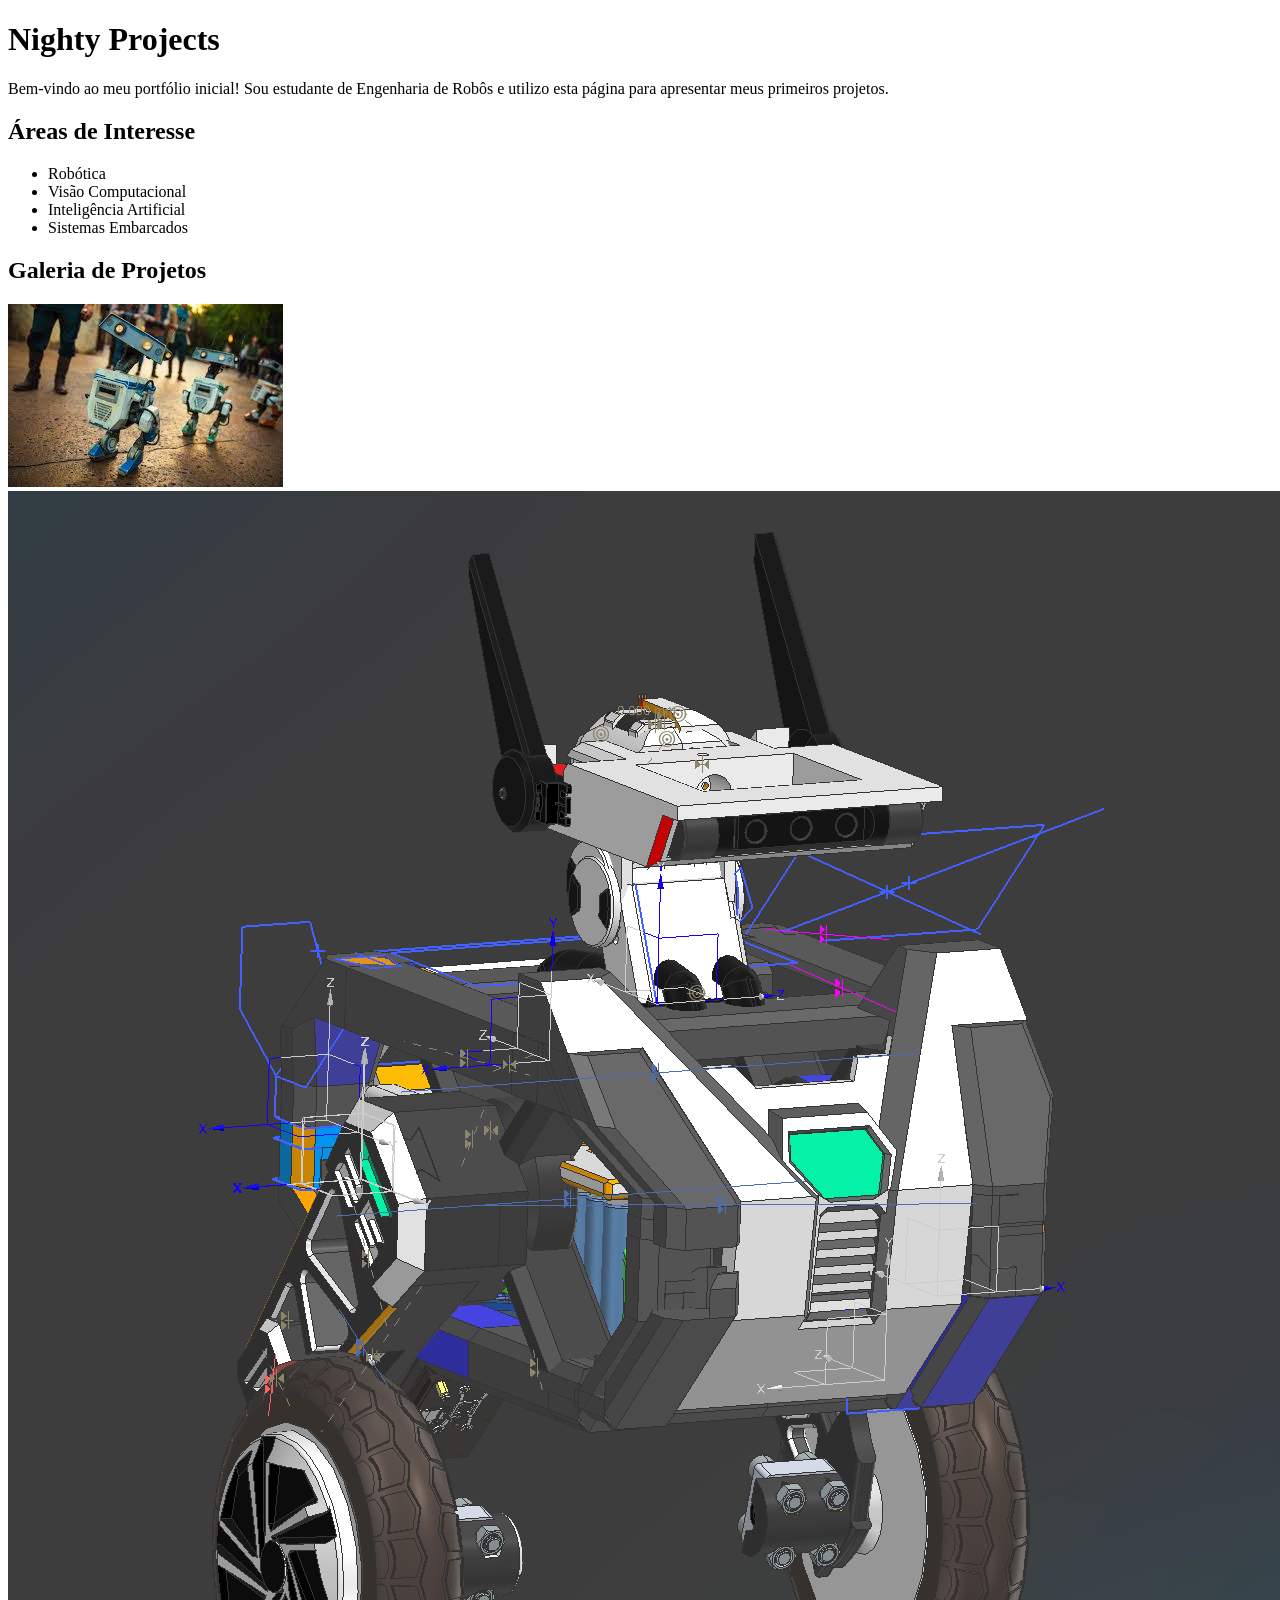
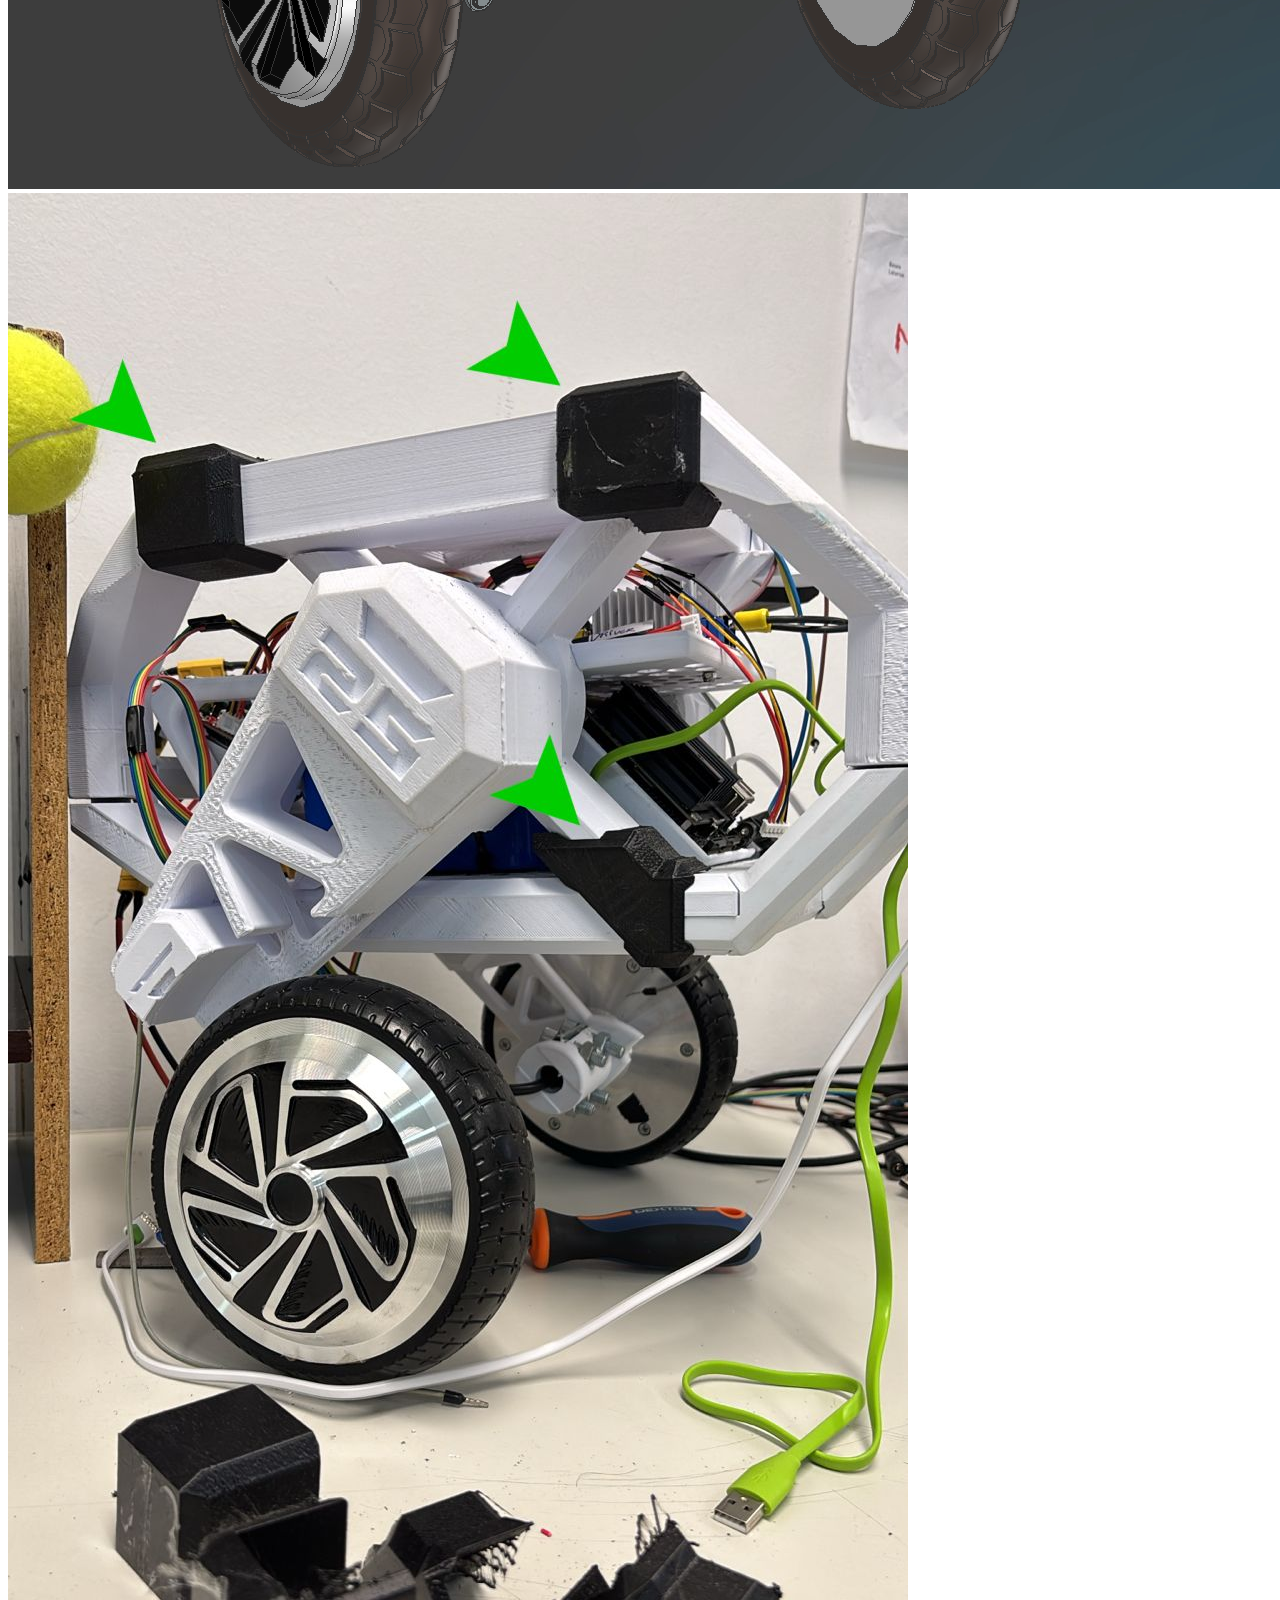
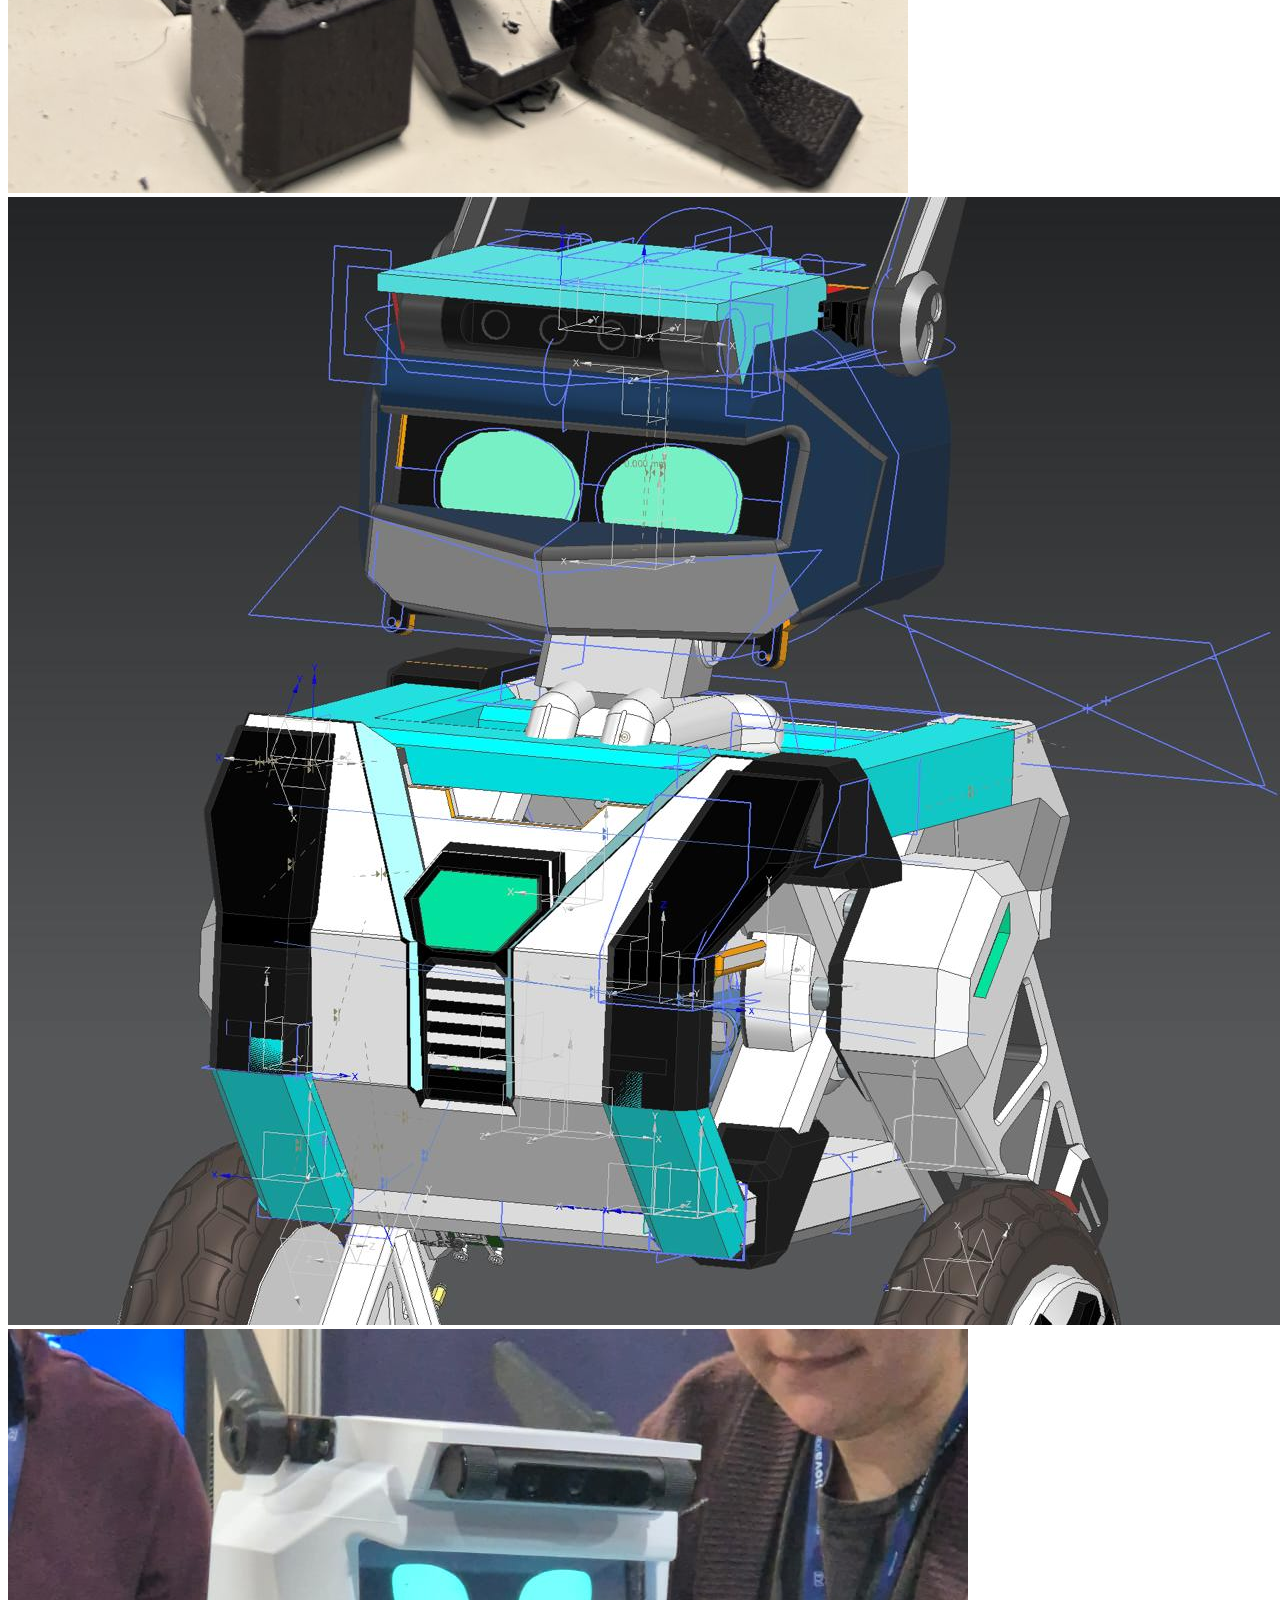
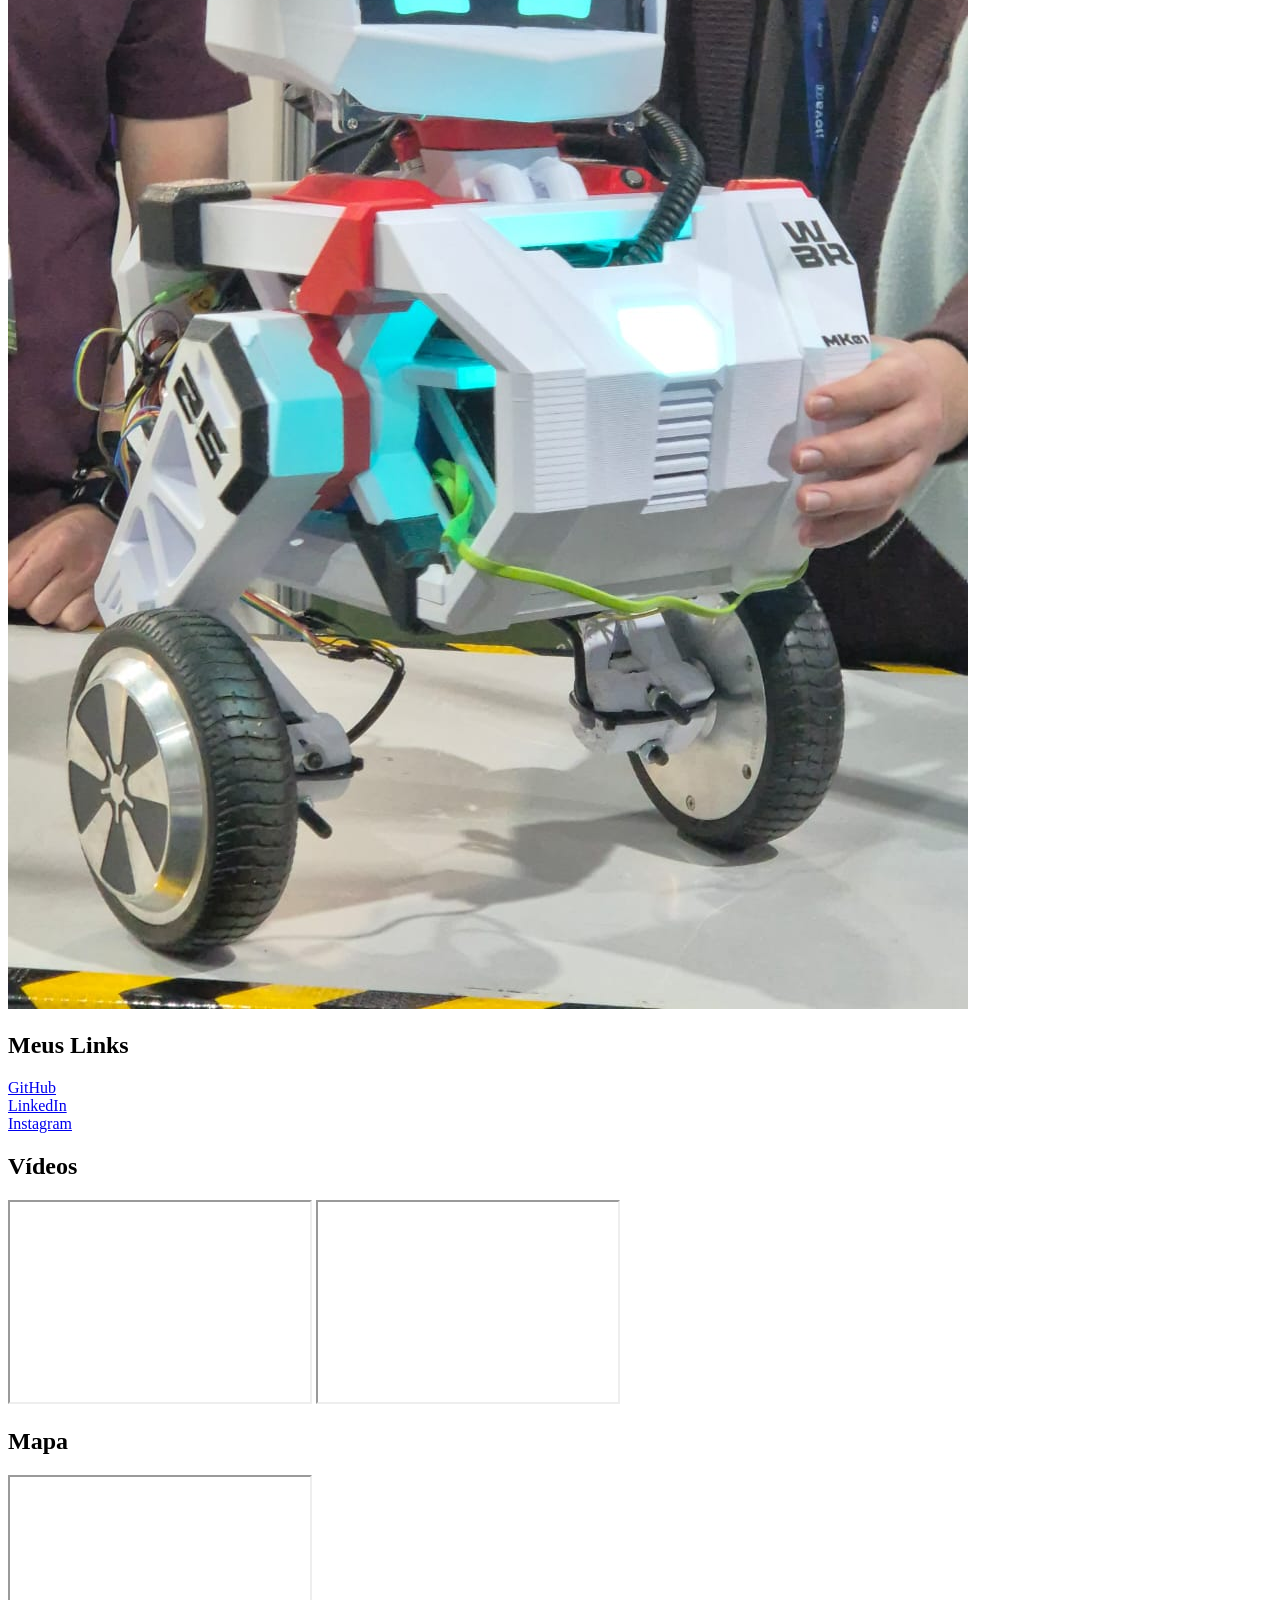
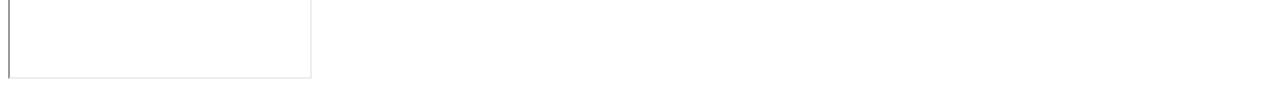
<file: Lab1 - Pagina inicial/index.html>
<!DOCTYPE html>
<html lang="pt-BR">
<head>
    <meta charset="UTF-8">
    <meta name="viewport" content="width=device-width, initial-scale=1.0">
    <title>Nighty Projects — Página Inicial</title>
</head>

<body>

    <h1>Nighty Projects</h1>

    <p>Bem-vindo ao meu portfólio inicial!
       Sou estudante de Engenharia de Robôs e utilizo esta página para apresentar meus primeiros projetos.</p>

    <h2>Áreas de Interesse</h2>
    <ul>
        <li>Robótica</li>
        <li>Visão Computacional</li>
        <li>Inteligência Artificial</li>
        <li>Sistemas Embarcados</li>
    </ul>

    <h2>Galeria de Projetos</h2>
    <img src="bdx.png" alt="BDX robô">
    <img src="ROBO.png" alt="Robô Conceitual">
    <img src="base.jpeg" alt="Base do projeto">
    <img src="3d_completo.jpeg" alt="Projeto 3D completo">
    <img src="robo_inova.jpeg" alt="Robô Inova">

    <h2>Meus Links</h2>
    <p>
        <a href="https://github.com" target="_blank">GitHub</a><br>
        <a href="https://www.linkedin.com/in/nity-vianna-518397275" target="_blank">LinkedIn</a><br>
        <a href="https://www.instagram.com/nity_vianna" target="_blank">Instagram</a>
    </p>

    <h2>Vídeos</h2>
    <iframe width="300" height="200"
        src="https://www.youtube.com/embed/qNfRgZMWyCI"
        allowfullscreen></iframe>

    <iframe width="300" height="200"
        src="https://www.youtube.com/embed/16LuvR2CARA"
        allowfullscreen></iframe>

    <h2>Mapa</h2>
    <iframe width="300" height="200"
        src="https://www.google.com/maps/embed?pb=!1m18!1m12!1m3!1d3655.9764150123187!2d-46.83865732466847!3d-23.60517877876969!2m3!1f0!2f0!3f0!3m2!1i1024!2i768!4f13.1!3m3!1m2!1s0x94cfaac57c5c5d47%3A0xb936c642379c1e0d!2sKart%C3%B3dromo%20Granja%20Viana!5e0!3m2!1spt-BR!2sbr!4v1763441571623!5m2!1spt-BR!2sbr"
        loading="lazy"></iframe>

</body>
</html>
</file>
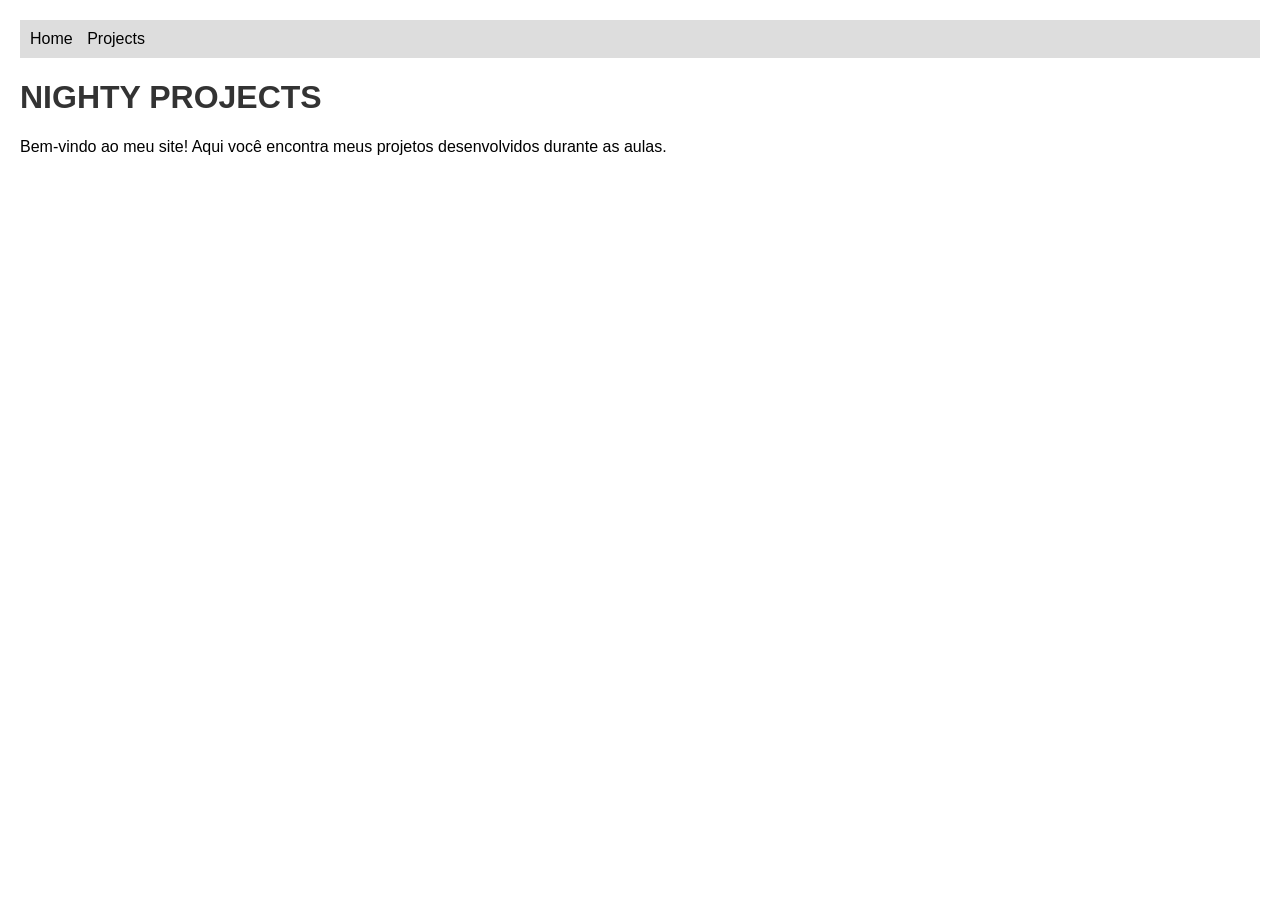
<file: Lab2-EsqueletoDoSite/index.html>
<!DOCTYPE html>
<html lang="pt-BR">
<head>
    <meta charset="UTF-8">
    <meta name="viewport" content="width=device-width, initial-scale=1.0">
    <title>Nighty Projects — Home</title>
    <link rel="stylesheet" href="style.css">
</head>

<body>

    <nav>
        <a href="index.html">Home</a>
        <a href="projects.html">Projects</a>
    </nav>

    <h1 id="titulo-principal">Nighty Projects</h1>

    <p>Bem-vindo ao meu site!  
       Aqui você encontra meus projetos desenvolvidos durante as aulas.</p>

</body>
</html>
</file>
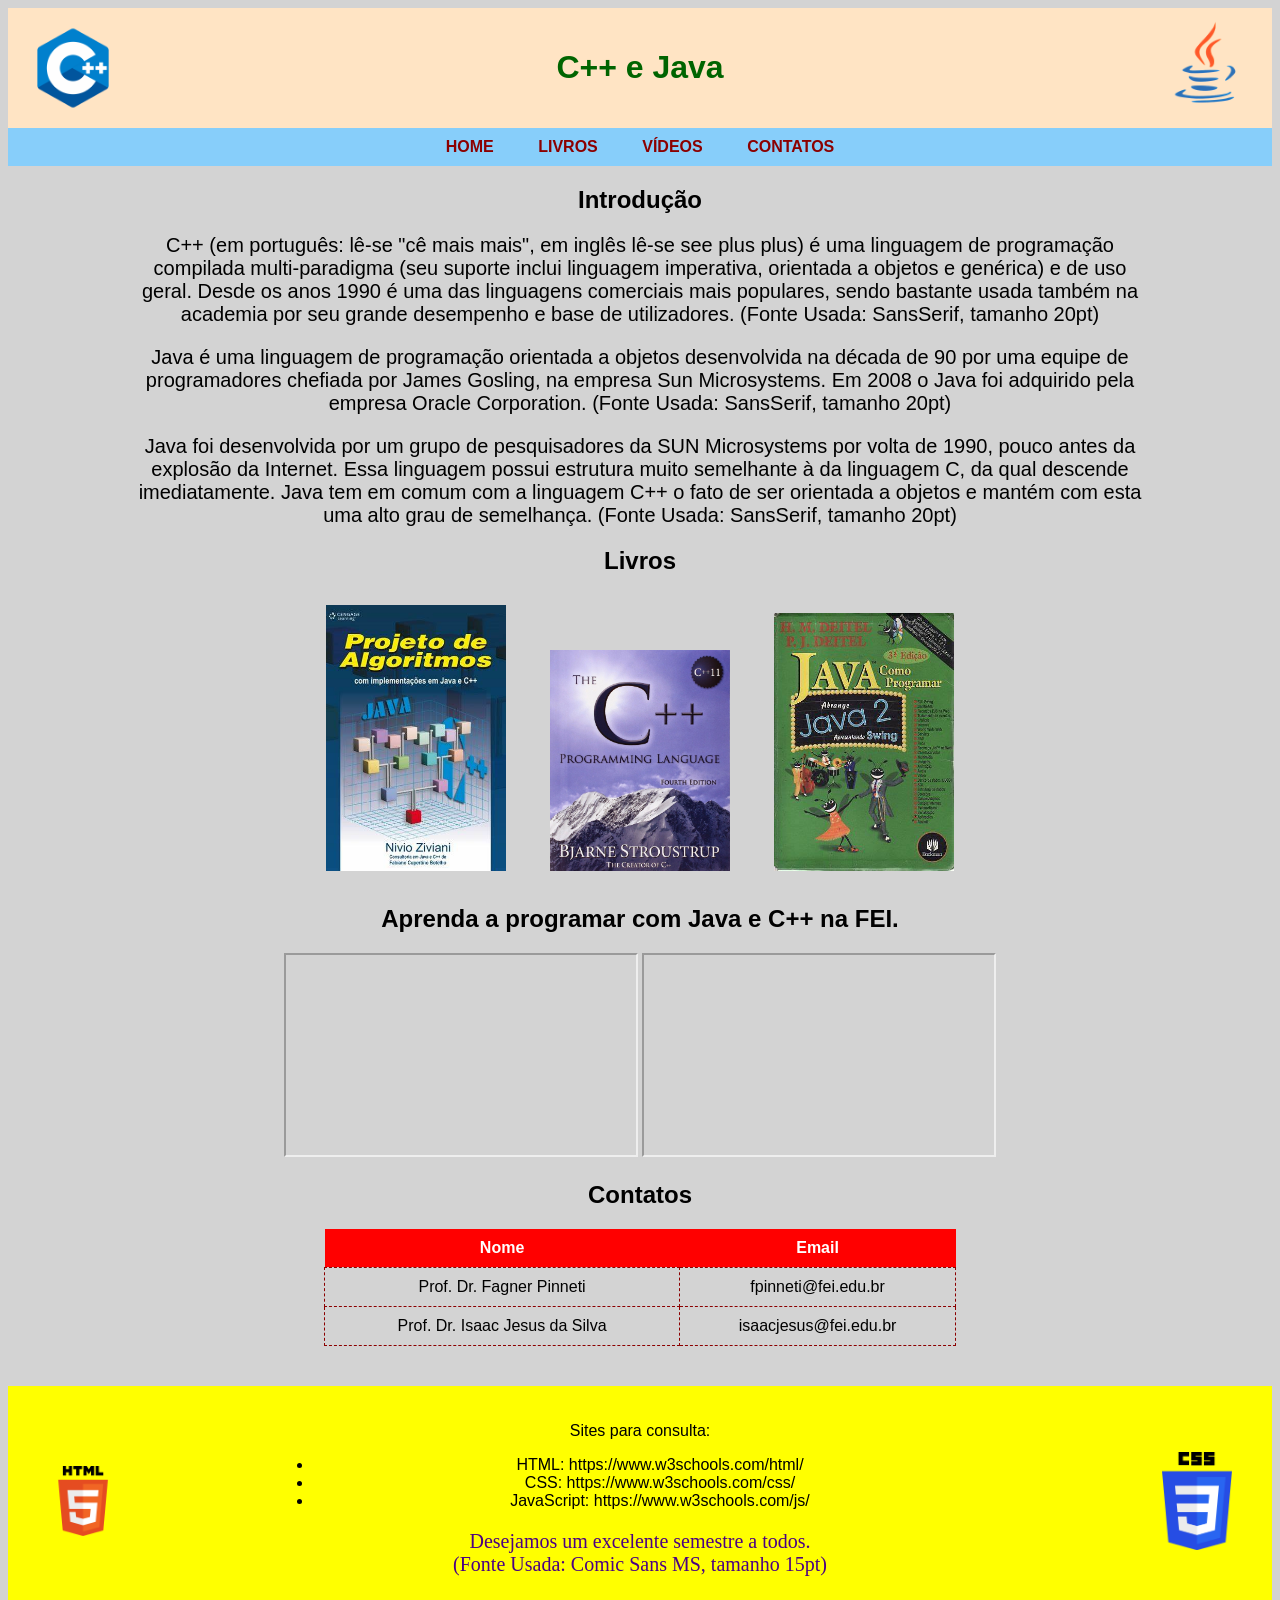
<file: Lab3-CopyModel/copy.html>
<!DOCTYPE html>
<html lang="pt-BR">
<head>
    <meta charset="UTF-8">
    <meta name="viewport" content="width=device-width, initial-scale=1.0">
    <title>C++ e Java</title>
    <link rel="stylesheet" href="copy_style.css">
</head>

<body>

    <header id="topo">
        <img src="c++.png" id="logo-cpp" alt="Logo C++">
        <h1>C++ e Java</h1>
        <img src="java.png" id="logo-java" alt="Logo Java">
    </header>

    <nav id="menu">
        <a href="#">HOME</a>
        <a href="#">LIVROS</a>
        <a href="#">VÍDEOS</a>
        <a href="#">CONTATOS</a>
    </nav>

    <section id="intro">
        <h2>Introdução</h2>

        <p>C++ (em português: lê-se "cê mais mais", em inglês lê-se see plus plus) é uma linguagem de programação compilada multi-paradigma (seu suporte inclui linguagem imperativa, orientada a objetos e genérica) e de uso geral. Desde os anos 1990 é uma das linguagens comerciais mais populares, sendo bastante usada também na academia por seu grande desempenho e base de utilizadores. (Fonte Usada: SansSerif, tamanho 20pt)</p>

        <p>Java é uma linguagem de programação orientada a objetos desenvolvida na década de 90 por uma equipe de programadores chefiada por James Gosling, na empresa Sun Microsystems. Em 2008 o Java foi adquirido pela empresa Oracle Corporation. (Fonte Usada: SansSerif, tamanho 20pt)</p>

        <p>Java foi desenvolvida por um grupo de pesquisadores da SUN Microsystems por volta de 1990, pouco antes da explosão da Internet. Essa linguagem possui estrutura muito semelhante à da linguagem C, da qual descende imediatamente. Java tem em comum com a linguagem C++ o fato de ser orientada a objetos e mantém com esta uma alto grau de semelhança. (Fonte Usada: SansSerif, tamanho 20pt)</p>
    </section>

    <h2 id="titulo-livros">Livros</h2>

    <section id="livros">
        <img src="book1.jpg" alt="Livro 1">
        <img src="book2.jpg" alt="Livro 2">
        <img src="book3.jpg" alt="Livro 3">
    </section>

    <!-- video e mapa -->
    <h2 id="aprenda">Aprenda a programar com Java e C++ na FEI.</h2>

    <section id="midias">
        <iframe width="350" height="200" src="https://www.youtube.com/embed/4MHAOPxcnsQ"></iframe>

        <iframe width="350" height="200" src="https://www.google.com/maps/embed?pb=!1m18!1m12!1m3!1d3652.648556785657!2d-46.581586585019195!3d-23.724241184602274!2m3!1f0!2f0!3f0!3m2!1i1024!2i768!4f13.1!3m3!1m2!1s0x94ce4158ef9c7c05%3A0x776b798985695f52!2sCentro%20Universit%C3%A1rio%20FEI%20-%20Campus%20S%C3%A3o%20Bernardo%20do%20Campo!5e0!3m2!1spt-BR!2sbr!4v1630280666216!5m2!1spt-BR!2sbr"></iframe>
    </section>

    <h2 id="contatos-titulo">Contatos</h2>

    <table id="contatos">
        <tr>
            <th>Nome</th>
            <th>Email</th>
        </tr>
        <tr>
            <td>Prof. Dr. Fagner Pinneti</td>
            <td>fpinneti@fei.edu.br</td>
        </tr>
        <tr>
            <td>Prof. Dr. Isaac Jesus da Silva</td>
            <td>isaacjesus@fei.edu.br</td>
        </tr>
    </table>

    <footer id="rodape">
        <img src="html.png" id="html-icon" alt="Icone HTML">

        <div id="rodape-centro">
            <p>Sites para consulta:</p>
            <ul>
                <li>HTML: https://www.w3schools.com/html/</li>
                <li>CSS: https://www.w3schools.com/css/</li>
                <li>JavaScript: https://www.w3schools.com/js/</li>
            </ul>

            <p id="mensagem-final">Desejamos um excelente semestre a todos.<br>(Fonte Usada: Comic Sans MS, tamanho 15pt)</p>
        </div>

        <img src="css.png" id="css-icon" alt="Icone CSS">
    </footer>

</body>
</html>
</file>
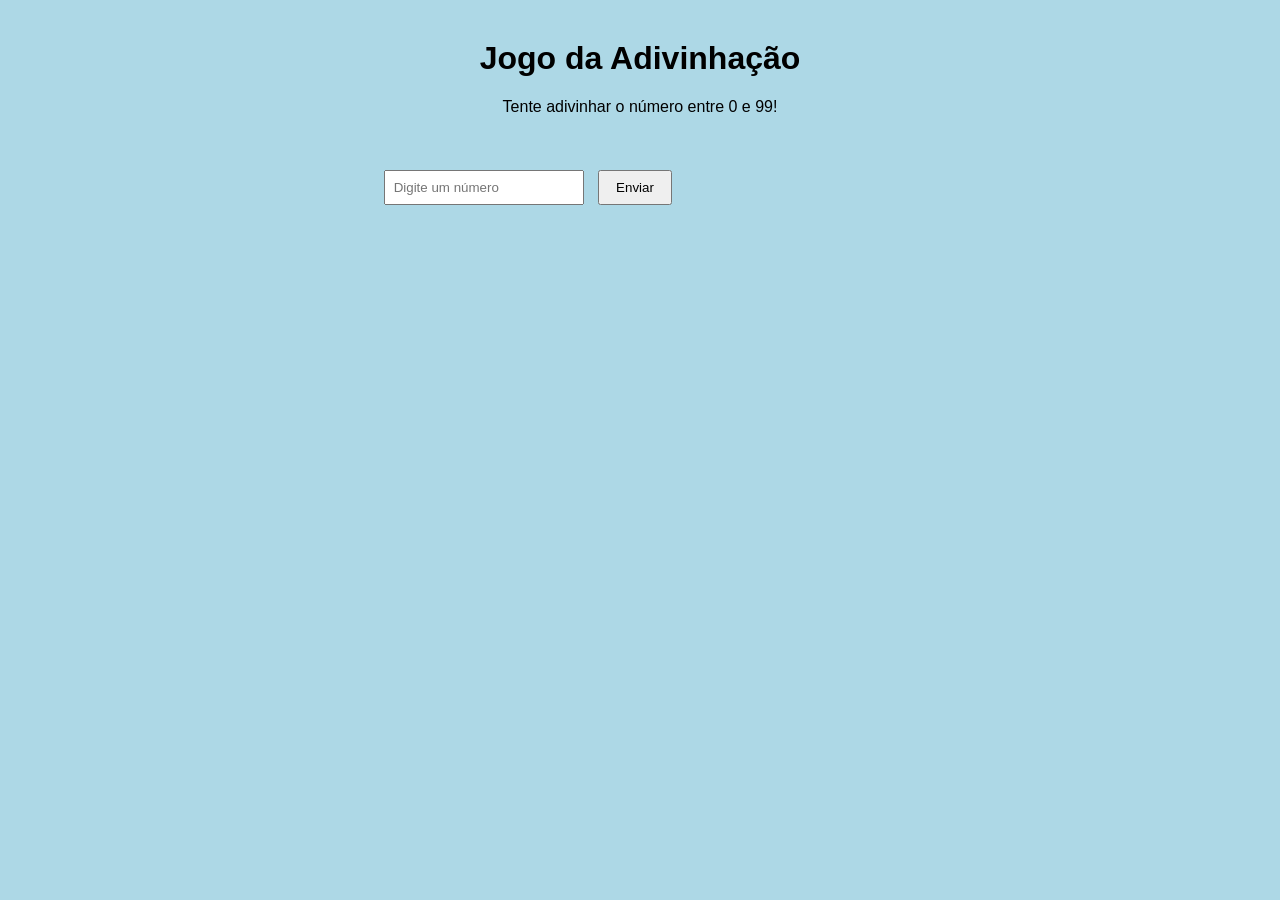
<file: Lab4-Advinhacao/guess.html>
<!DOCTYPE html>
<html lang="pt-BR">
<head>
    <meta charset="UTF-8">
    <meta name="viewport" content="width=device-width, initial-scale=1.0">
    <title>Adivinhação</title>
    <link rel="stylesheet" href="guess.css">
</head>

<body>

    <h1>Jogo da Adivinhação</h1>
    <p>Tente adivinhar o número entre 0 e 99!</p>

    <input type="text" id="inputNumero" placeholder="Digite um número">
    <button id="btnVerificar">Enviar</button>

    <h2 id="mensagem"></h2>

    <!-- Importa o JavaScript separado -->
    <script src="guess.js"></script>
</body>
</html>
</file>
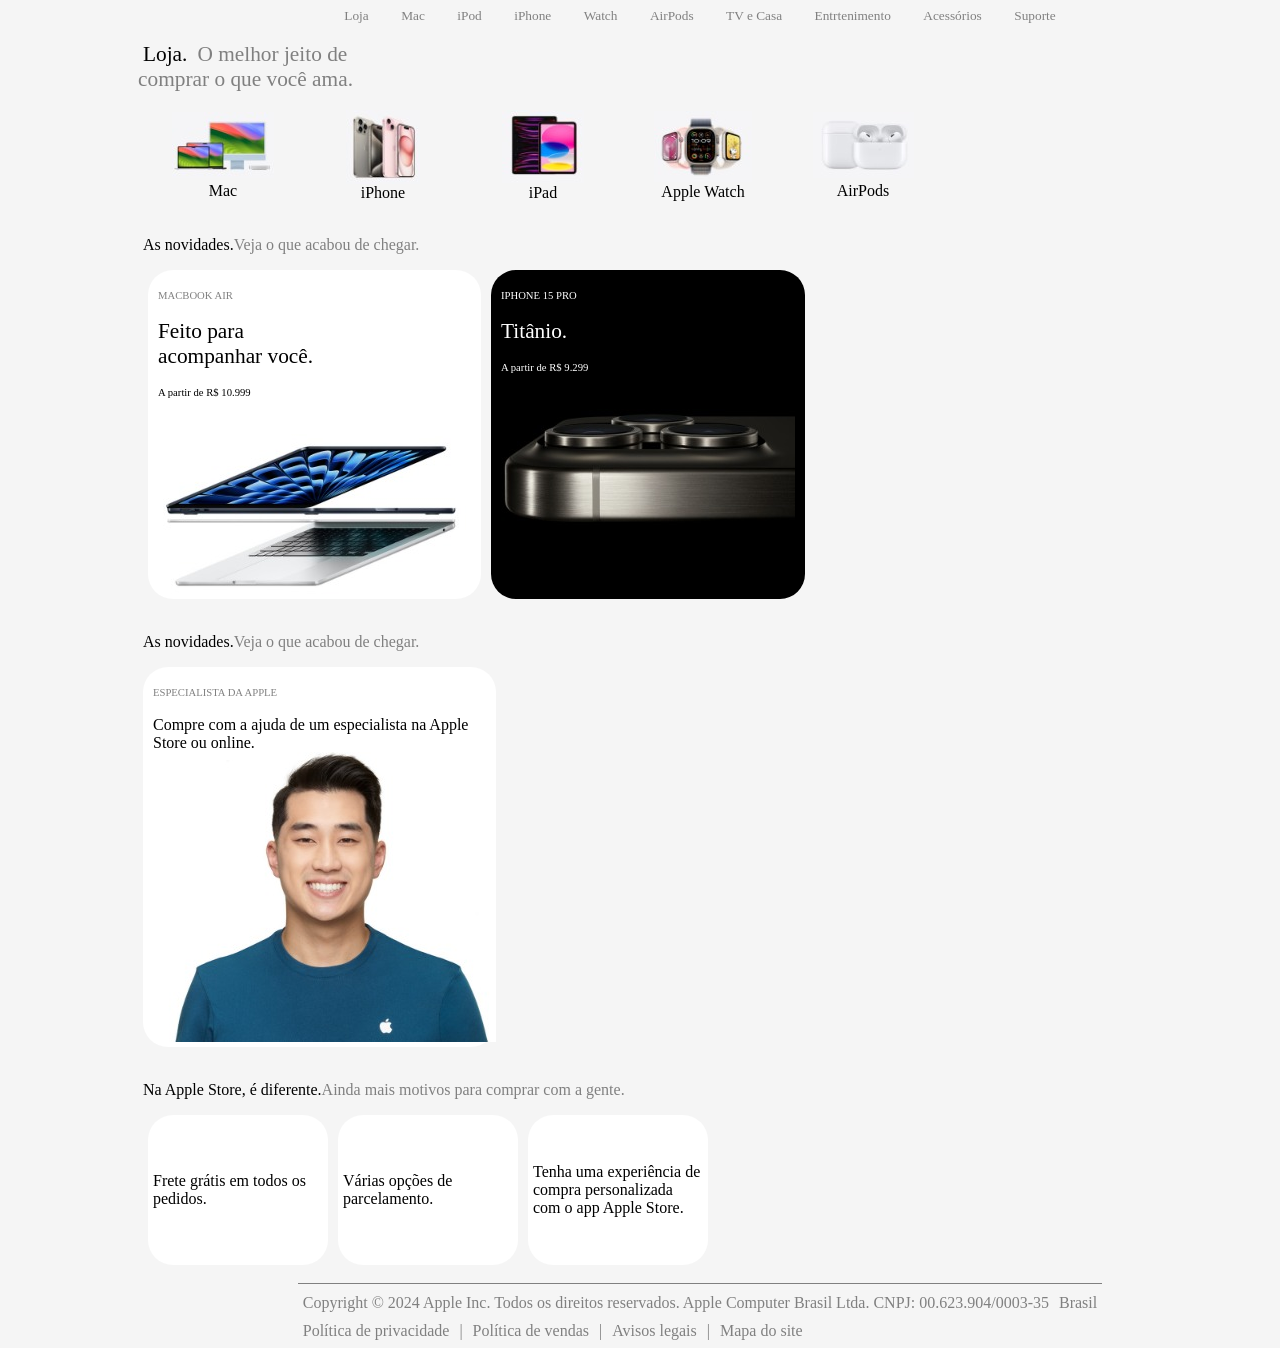
<file: peraphone/pera.html>
<!DOCTYPE html>
    <head>
        <meta charset="UTF-8">
        <title>Prova</title>
        <link href="style.css" rel="stylesheet">  
    </head>

    <body>

        <div class="centralizado" id="menuup">
            <div>Loja</div>
            <div>Mac</div>
            <div>iPod</div>
            <div>iPhone</div>
            <div>Watch</div>
            <div>AirPods</div>
            <div>TV e Casa</div>
            <div>Entrtenimento</div>
            <div>Acessórios</div>
            <div>Suporte</div>
        </div>
        
        <br>

        <div class="coluna"> 
            <div id="titulo">
                <div class="preto">Loja. </div>
                <div class="cinza">O melhor jeito de</div> 
            </div>
            <div id="titulo" class="cinza">comprar o que você ama.</div>

            <br>

            <div>
                <div class="produtos">
                    <div class="coluna">
                        <img src="../1.jpeg" alt="Mac">
                        <div>Mac</div>
                    </div>
                    <div class="coluna">
                        <img src="../2.jpeg" alt="Mac">
                        <div>iPhone</div>
                    </div>
                    <div class="coluna">
                        <img src="../3.jpeg" alt="Mac">
                        <div>iPad</div>
                    </div>
                    <div class="coluna">
                        <img src="../4.jpeg" alt="Mac">
                        <div>Apple Watch</div>
                    </div>
                    <div class="coluna">
                        <img src="../5.jpeg" alt="Mac">
                        <div>AirPods</div>
                    </div>
                </div>
            </div>

            <br>

            <div class="coluna">
                <div>
                    <p class="preto">As novidades. </p>
                    <p class="cinza">Veja o que acabou de chegar.</p>
                </div>
                <div>
                    <div class="coluna" id="box_branco">
                        <div class="cinza" id="fonte8">MACBOOK AIR</div> <br>
                        <div class="preto" id="titulo">Feito para <br> acompanhar você.</div> <br>
                        <div class="conza" id="fonte8">A partir de R$ 10.999</div> <br>
                        <br>
                        <div><div><img src="../a.jpeg" alt="macbookair"></div></div>
                    </div>

                    <br>

                    <div class="coluna" id="box_preto">
                        <div class="branco" id="fonte8">IPHONE 15 PRO</div> <br>
                        <div class="branco" id="titulo">Titânio.</div> <br>
                        <div class="branco" id="fonte8">A partir de R$ 9.299</div> <br>
                        <br>
                        <div><img id="tamanho" src="../b.jpeg" alt="macbookair"></div>
                    </div>
                </div>
            </div>

            <br>

            <div class="coluna">
                <div>
                    <p class="preto">As novidades. </p>
                    <p class="cinza">Veja o que acabou de chegar.</p>
                </div>
                <div class="coluna" id="box_branco_pessoa">
                    <div class="cinza" id="fonte8">ESPECIALISTA DA APPLE</div> <br>
                    <div class="preto">Compre com a ajuda de um especialista na Apple Store ou online.</div>
                    <div><img src="../c.jpeg" alt="macbookair"></div>
                </div>
            </div>

            <br>

            <div class="coluna">
                <div>
                    <p class="preto"> Na Apple Store, é diferente. </p>
                    <p class="cinza">Ainda mais motivos para comprar com a gente.</p>
                </div>
                <div class="centralizado">
                    <div class="final">
                        <div>Frete grátis em todos os pedidos.</div>
                    </div>
                    <div class="final">
                        <div>Várias opções de parcelamento.</div>
                    </div>
                    <div class="final">
                        <div>Tenha uma experiência de compra personalizada com o app Apple Store.</div>
                    </div>
                </div>
            </div>

        </div>

        <br>

        <div class="centralizado">

            <div class="coluna">
                <div id="menudown1">
                    <div>Copyright © 2024 Apple Inc. Todos os direitos reservados. Apple Computer Brasil Ltda. CNPJ: 00.623.904/0003-35</div>
                    <div>Brasil</div>
                </div>
    
                <div id="menudown2">
                    <div>Política de privacidade</div>
                    <div>|</div>
                    <div>Política de vendas</div>
                    <div>|</div>
                    <div>Avisos legais </div>
                    <div>|</div>
                    <div>Mapa do site</div>
                </div>
            </div>
        </div>
    </body>
</html>
</file>
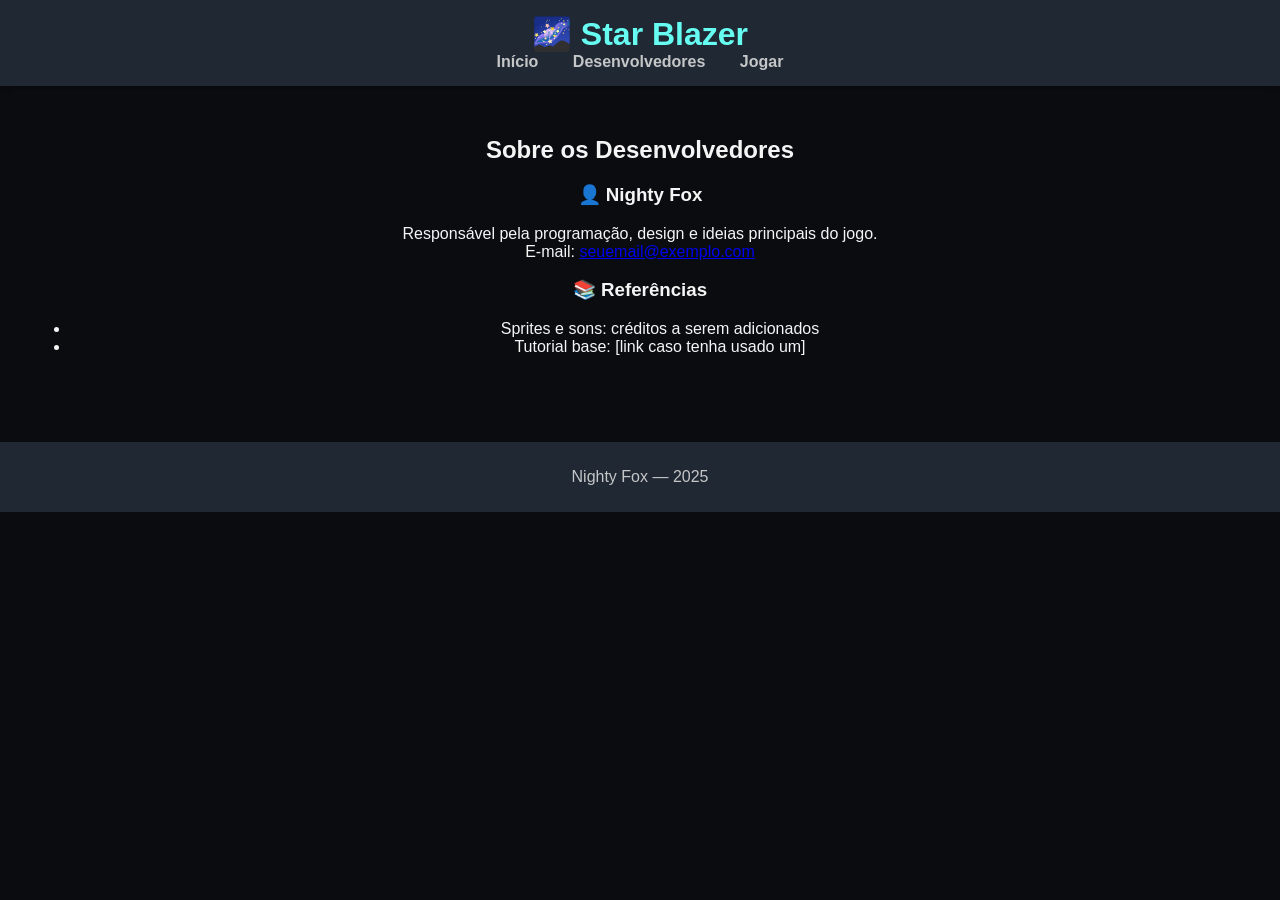
<file: Projeto-Astro626/devs.html>
<!DOCTYPE html>
<html lang="pt-BR">
<head>
  <meta charset="UTF-8" />
  <meta name="viewport" content="width=device-width, initial-scale=1.0" />
  <title>Star Blazer - Desenvolvedores</title>
  <link rel="stylesheet" href="css/style.css" />
</head>

<body>
  <header>
    <h1>🌌 Star Blazer</h1>
    <nav>
      <a href="index.html">Início</a>
      <a href="devs.html">Desenvolvedores</a>
      <a href="game.html">Jogar</a>
    </nav>
  </header>

  <main>
    <h2>Sobre os Desenvolvedores</h2>
    <section class="devs">
      <article>
        <h3>👤 Nighty Fox</h3>
        <p>Responsável pela programação, design e ideias principais do jogo.<br>
        E-mail: <a href="nitynba@gmail.com">seuemail@exemplo.com</a></p>
      </article>

    </section>

    <section class="referencias">
      <h3>📚 Referências</h3>
      <ul>
        <li>Sprites e sons: créditos a serem adicionados</li>
        <li>Tutorial base: [link caso tenha usado um]</li>
      </ul>
    </section>
  </main>

  <footer>
    <p> Nighty Fox — 2025</p>
  </footer>
</body>
</html>
</file>
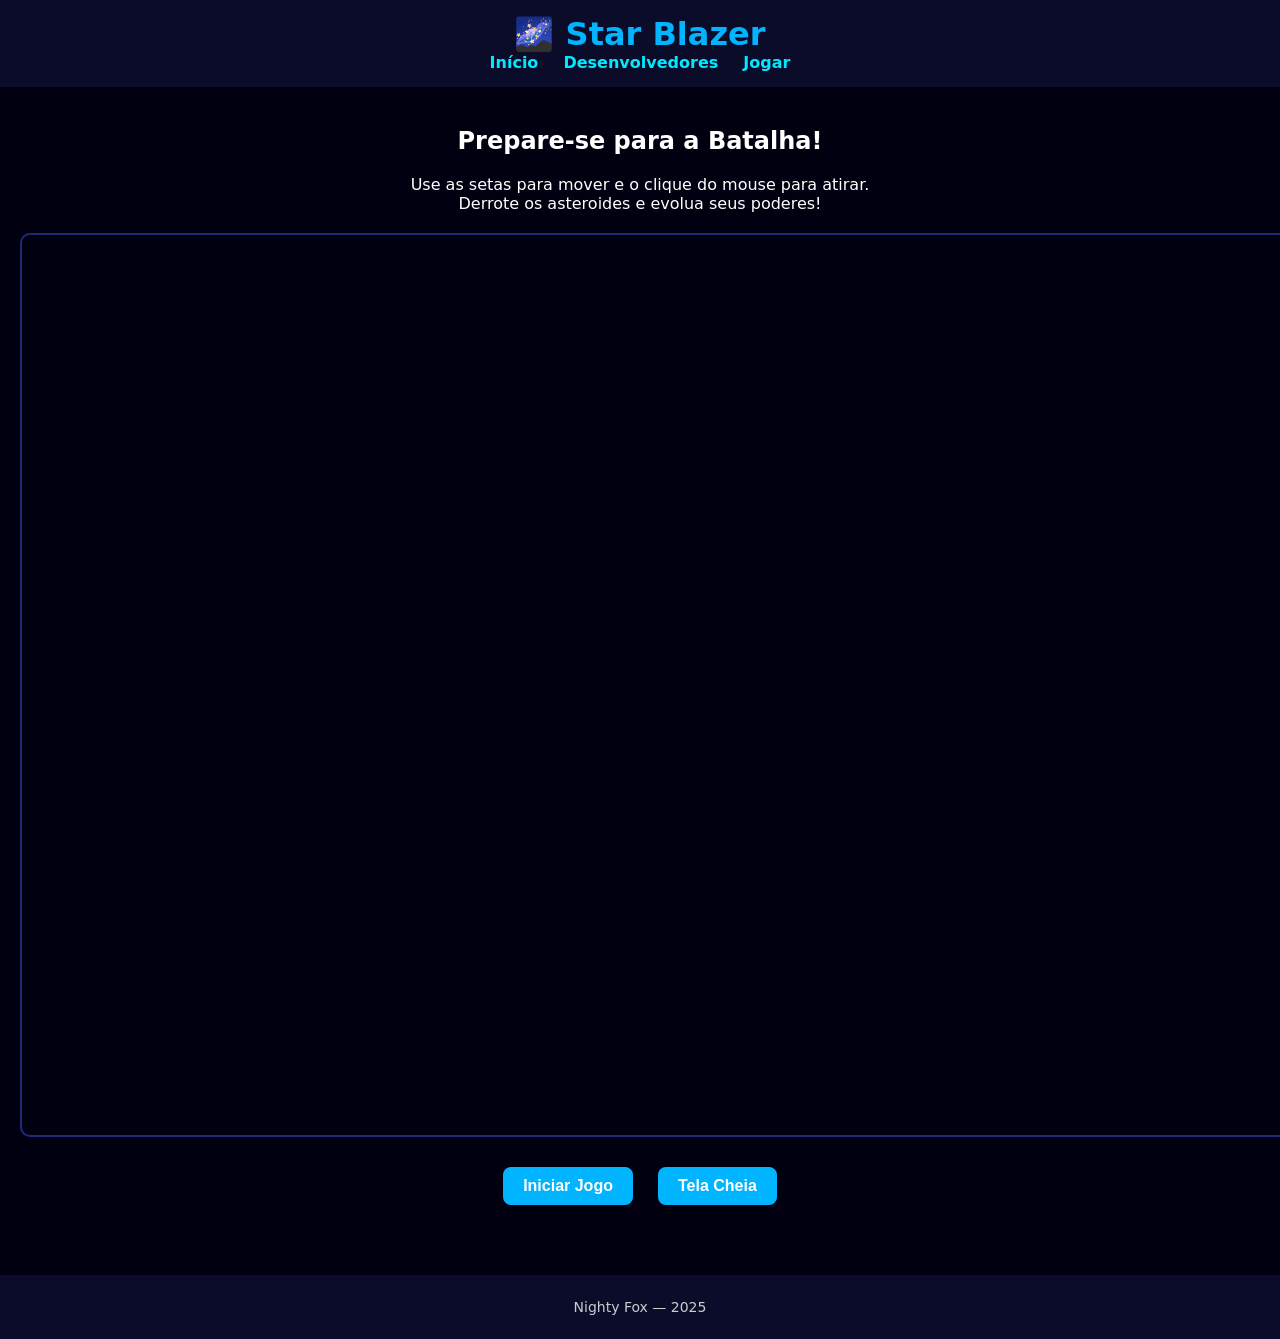
<file: Projeto-Astro626/game.html>
<!DOCTYPE html>
<html lang="pt-BR">
<head>
  <meta charset="UTF-8" />
  <meta name="viewport" content="width=device-width, initial-scale=1.0" />
  <title>🌌 Star Blazer</title>
  <link rel="stylesheet" href="css/style.css" />
  <style>
    body {
      margin: 0;
      background-color: #000011;
      color: white;
      font-family: system-ui, -apple-system, Segoe UI, Roboto, sans-serif;
      text-align: center;
    }

    header {
      background-color: #0b0c2a;
      padding: 15px;
    }

    header h1 {
      margin: 0;
      color: #00b4ff;
    }

    nav a {
      color: #00eaff;
      margin: 0 10px;
      text-decoration: none;
      font-weight: bold;
    }

    nav a:hover {
      text-decoration: underline;
    }

    main {
      padding: 20px;
    }

    #gameCanvas {
      display: block;
      margin: 20px auto;
      background-color: #000011;
      border: 2px solid #1e2a78;
      border-radius: 10px;
    }

    .botao {
      background-color: #00b4ff;
      border: none;
      padding: 10px 20px;
      margin: 10px;
      border-radius: 8px;
      font-size: 16px;
      font-weight: bold;
      color: white;
      cursor: pointer;
      transition: 0.3s;
    }

    .botao:hover {
      background-color: #0088cc;
    }

    footer {
      background-color: #0b0c2a;
      padding: 10px;
      color: #ccc;
      font-size: 14px;
    }
  </style>
</head>

<body>
  <header>
    <h1>🌌 Star Blazer</h1>
    <nav>
      <a href="index.html">Início</a>
      <a href="devs.html">Desenvolvedores</a>
      <a href="game.html">Jogar</a>
    </nav>
  </header>

  <main>
    <h2>Prepare-se para a Batalha!</h2>
    <p>Use as setas para mover e o clique do mouse para atirar.<br>Derrote os asteroides e evolua seus poderes!</p>

    <!-- Canvas do jogo -->
    <canvas id="gameCanvas" width="800" height="600"></canvas>

    <!-- Botões -->
    <div>
      <button id="startBtn" class="botao">Iniciar Jogo</button>
      <button id="fullscreenBtn" class="botao">Tela Cheia</button>
    </div>
  </main>

  <footer>
    <p> Nighty Fox — 2025</p>
  </footer>

  <!-- Importa o script DO JOGO no final -->
  <script src="js/game.js"></script>
</body>
</html>
</file>
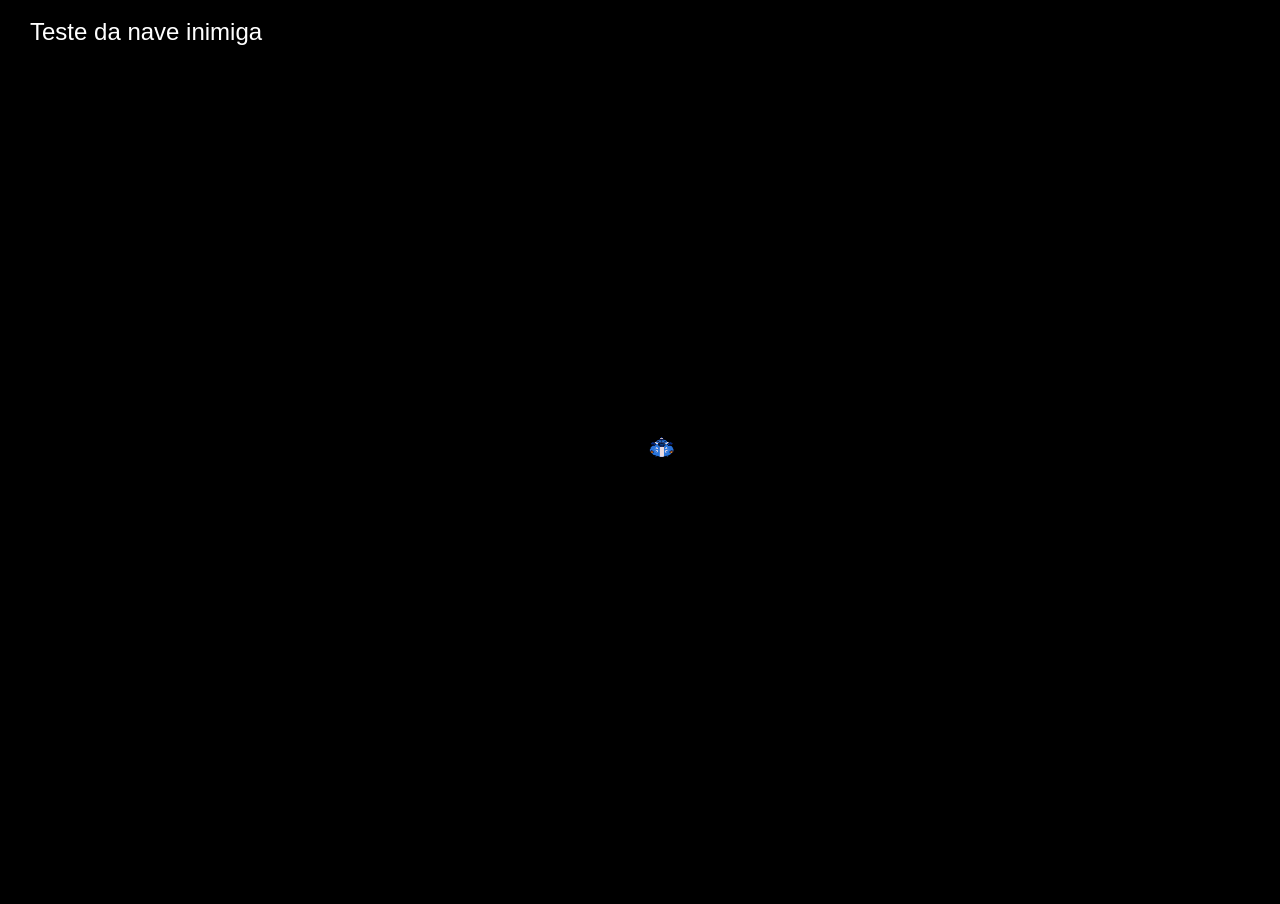
<file: Projeto-Astro626/teste_inimigo.html>
<!DOCTYPE html>
<html lang="pt-BR">
<head>
  <meta charset="UTF-8" />
  <meta name="viewport" content="width=device-width, initial-scale=1.0" />
  <title>Teste — Nave Inimiga</title>
  <script src="js/teste_inimigo.js" defer></script>
</head>
<body style="margin:0; background:black;">
  <canvas id="gameCanvas"></canvas>
</body>
</html>
</file>
<file: Lab2-EsqueletoDoSite/style.css>
/*Tags*/
body {
    font-family: Arial, sans-serif;
    margin: 20px;
}
h1 {
    color: #333;
}
/*Menu*/
nav {
    background-color: #ddd;
    padding: 10px;
    margin-bottom: 20px;
}
nav a {
    
    margin-right: 10px;
    text-decoration: none;
    color: black;
}
/*PseudoClasse*/
nav a:hover {
    color: blue;
}
/*Tabela*/
table {
    width: 100%;
    border-collapse: collapse;
    margin-top: 20px;
}
th, td {
    border: 1px solid #000;
    padding: 8px;
}
/*Classe*/
.tabela {
    background-color: #f0f0f0;
}
/*ID*/
#titulo-principal {
    text-transform: uppercase;
}
</file>
<file: Lab3-CopyModel/copy_style.css>
body {
    background-color: lightgray;
    font-family: sans-serif;
    text-align: center;
}

/*Top*/
#topo {
    background-color:bisque;
    padding: 20px;
    position: relative;
}

#topo h1 {
    color: darkgreen;
    font-size: 32px;
}

#logo-cpp {
    position: absolute;
    left: 20px;
    top: 15px;
    width: 90px;
}

#logo-java {
    position: absolute;
    right: 20px;
    top: 10px;
    width: 90px;
}

/*menu*/
#menu {
    margin-top: 0;
    padding: 10px;
    background-color:  lightskyblue;
}

#menu a {
    margin: 0 20px;
    color: darkred;
    text-decoration: none;
    font-weight: bold;
}

#menu a:hover {
    text-decoration: underline;
}

#intro {
    width: 80%;
    margin: 20px auto;
}

#intro p {
    font-size: 20px;
}
#livros img {
    width: 180px;
    margin: 10px 20px;
}

#midias {
    margin-top: 20px;
}
#contatos {
    margin: 20px auto;
    border-collapse: collapse;
    width: 50%;
}

#contatos th {
    background-color: red;
    color: white;
    padding: 10px;
}

#contatos td {
    border: 1px dashed darkred;
    padding: 10px;
}

#rodape {
    background-color: yellow;
    padding: 20px;
    margin-top: 40px;
    display: flex;
    justify-content: space-between;
    align-items: center;
}

#html-icon {
    width: 70px;
    margin-left: 20px;
}

#css-icon {
    width: 70px;
    margin-right: 20px;
}

#rodape-centro {
    width: 60%;
}

#mensagem-final {
    color: indigo;
    font-family: "Comic Sans MS", cursive;
    font-size: 15pt;
}
</file>
<file: Lab4-Advinhacao/guess.css>
body {
    background-color: lightblue;
    text-align: center;
    font-family: Arial, sans-serif;
    margin-top: 40px;
}

input {
    padding: 8px;
    width: 180px;
    margin-top: 10px;
}

button {
    padding: 8px 16px;
    margin-left: 10px;
}

#mensagem {
    margin-top: 20px;
    padding: 10px;
    display: inline-block;
    min-width: 200px;
}
</file>
<file: peraphone/style.css>
body{
    background-color: whitesmoke;
    margin-left: 10%;
}

div{
    display: flex;
    flex-direction: row;
    margin-inline: 5px;
}

.coluna{
    display: flex;
    flex-direction: column;
    align-items: baseline;
}

.centralizado{
    display: flex;
    justify-content: center;
    align-items: center;
}

.preto{
    color: black;
}

.cinza{
    color: gray;
}

.branco{
    color: white;
}

.azul{
    color: aqua;
}

#fonte8{
    font-size: 8pt;
}

.produtos div{
    display: flex;
    align-items: center;
    width: 150px;
    justify-content: space-around;
}

#menuup{
    justify-content: space-around;
    color: gray;
    font-size: 10pt;
    margin-inline: 200px;
}

#titulo{
    font-size: 16pt;
}


#box_branco{
    display: flex;
    flex-wrap: wrap;
    background-color: white;
    padding: 5px;
    border-radius: 25px;
    padding-top: 20px;
}
#box_branco_pessoa{
    display: flex;
    flex-wrap: wrap;
    background-color: white;
    padding: 5px;
    width: 343px;
    border-radius: 25px;
    padding-top: 20px;
}
#box_preto{
    display: flex;
    background-color: black;
    padding: 5px;
    border-radius: 25px;
    padding-top: 20px;
}
.final {
    display: flex;
    background-color: white;
    flex-wrap: wrap;
    width: 180px;
    height: 150px;
    align-items: center;
    border-radius: 25px;
}

#tamanho{
    margin: 0;
}

#menudown1{
    border-top: 1px solid gray;
    justify-content: space-between;
    padding-top: 10px;
    margin-left: 100px;
    margin-right: 100px;
    color: gray;
}

#menudown2{
    justify-content: space-between;
    margin-top:10px;
    margin-left: 100px;
    margin-right: 100px;
    color: gray;
}
</file>
<file: Projeto-Astro626/css/style.css>
html {
  scroll-behavior: smooth;
}

body {
  font-family: "Poppins", sans-serif;
  background-color: #0b0c10;
  color: #f5f5f5;
  margin: 0;
  text-align: center;
}

header {
  background-color: #1f2833;
  padding: 15px 0;
  box-shadow: 0 2px 6px rgba(0,0,0,0.3);
}

h1 {
  color: #66fcf1;
  margin: 0;
}

nav a {
  color: #c5c6c7;
  margin: 0 15px;
  text-decoration: none;
  font-weight: bold;
  transition: 0.3s;
}

nav a:hover {
  color: #66fcf1;
}

main {
  padding: 30px;
}

.botao {
  background-color: #45a29e;
  color: white;
  border: none;
  padding: 10px 20px;
  border-radius: 8px;
  cursor: pointer;
  font-weight: bold;
  transition: 0.3s;
}

.botao:hover {
  background-color: #66fcf1;
  color: #0b0c10;
}

footer {
  background-color: #1f2833;
  color: #c5c6c7;
  padding: 10px 0;
  margin-top: 40px;
}
</file>
